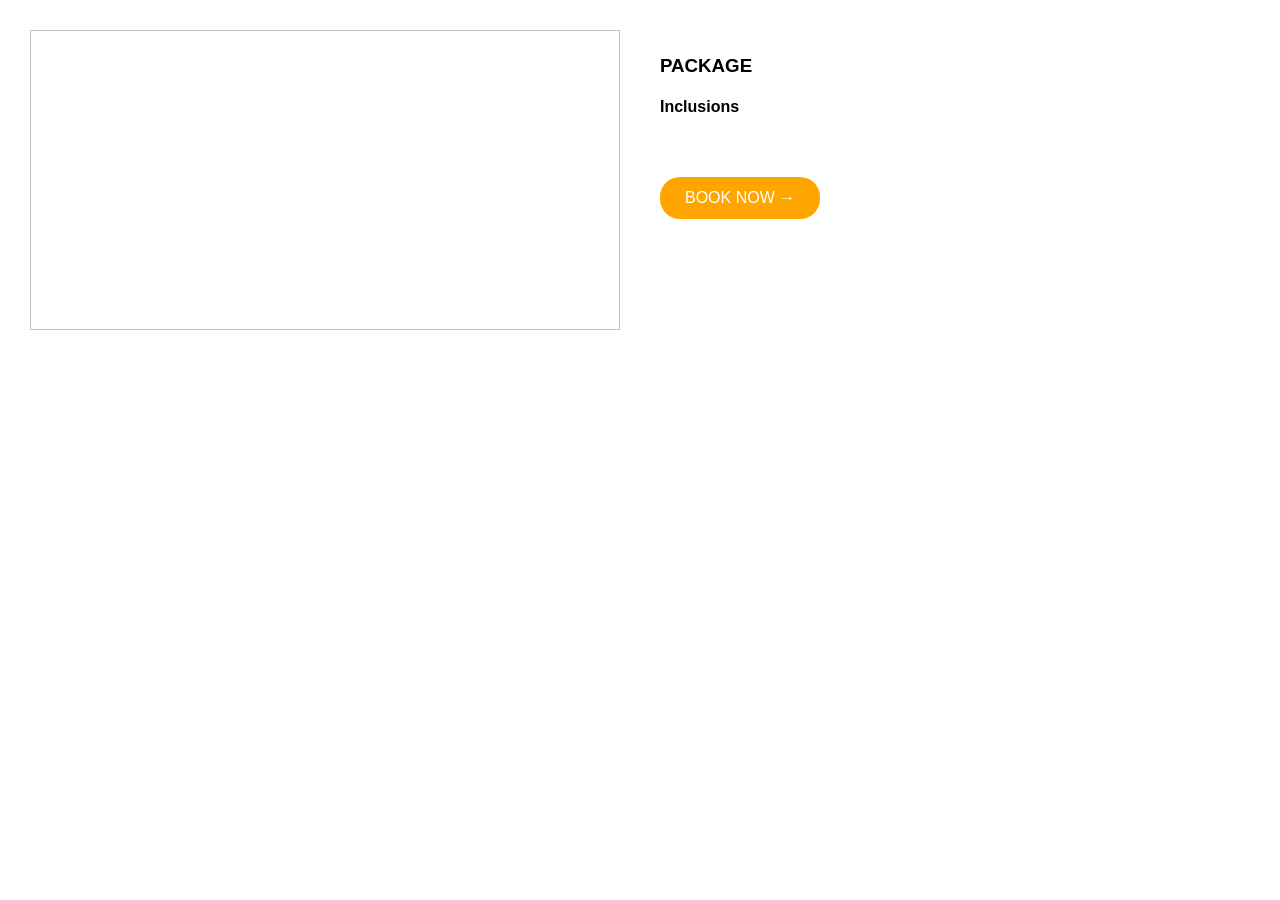
<file: Bike service/templates/details.html>
<!DOCTYPE html>
<html>
<head>
<title>Service Details</title>

<link rel="stylesheet" href="../static/details.css">

</head>

<body>

<div class="service-container">

    <!-- Left Image -->
    <div class="left">

        <img id="serviceImage">

    </div>


    <!-- Right Details -->

    <div class="right">

        <h2  id="serviceName"></h2>

        <h3>PACKAGE</h3>

        <div class="inclusion-box">

            <h4>Inclusions</h4>

            <ul id="inclusionList">

            </ul>

        </div>

        <h1 id="servicePrice"></h1>

        <button class="book-btn"  onclick="bookNow()">
            BOOK NOW →
        </button>

    </div>

</div>

<script src="../static/javascript/details.js"></script>

</body></html>
</file>
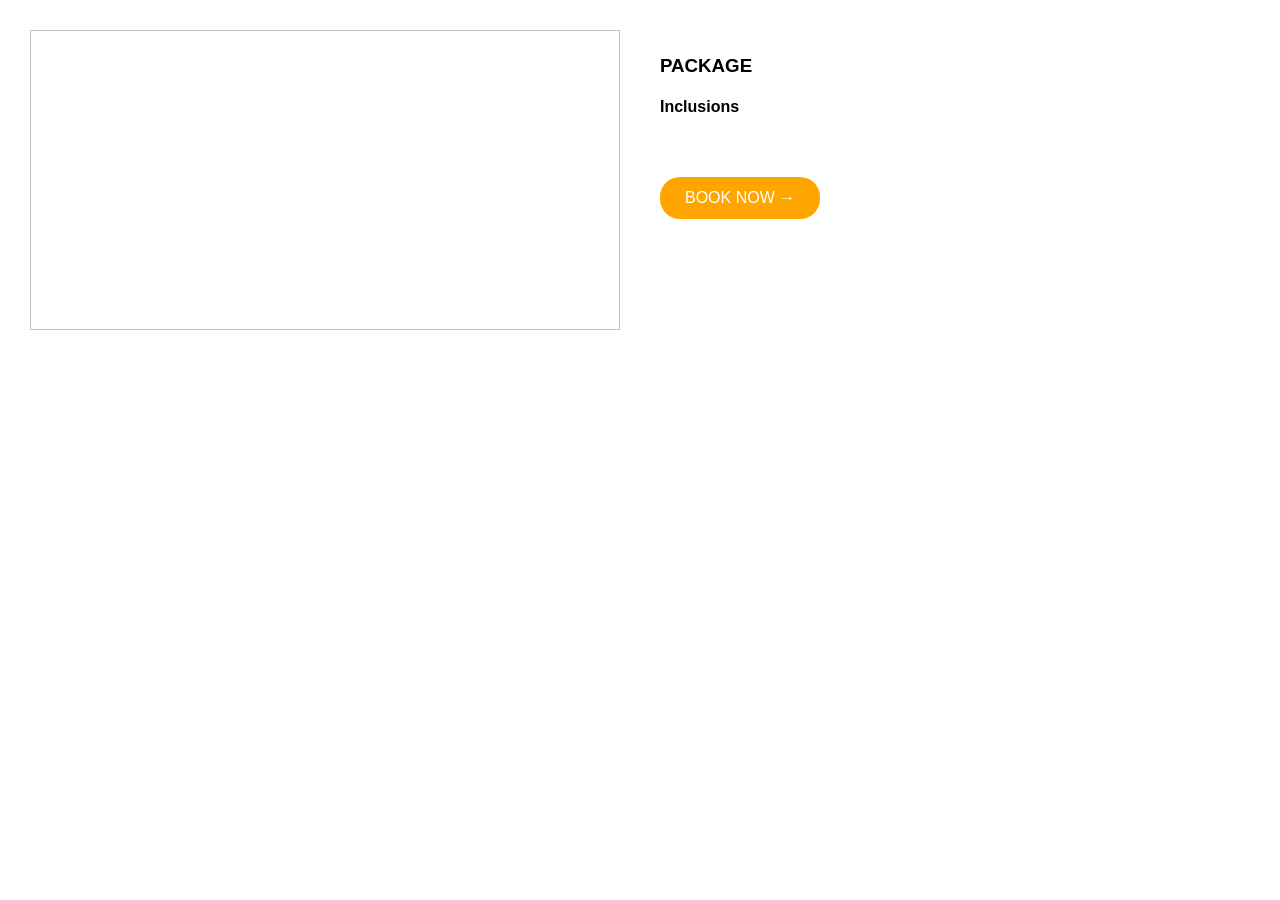
<file: Bike service/templates/details2.html>
<!DOCTYPE html>
<html>
<head>
<title>Service Details</title>

<link rel="stylesheet" href="../static/details.css">

</head>

<body>

<div class="service-container">

    <!-- Left Image -->
    <div class="left">

        <img id="serviceImage">

    </div>


    <!-- Right Details -->

    <div class="right">

        <h2  id="serviceName"></h2>

        <h3>PACKAGE</h3>

        <div class="inclusion-box">

            <h4>Inclusions</h4>

            <ul id="inclusionList">

            </ul>

        </div>

        <h1 id="servicePrice"></h1>

        <button class="book-btn"  onclick="bookNow()">
            BOOK NOW →
        </button>

    </div>

</div>

<script src="../static/javascript/details2.js"></script>

</body></html>
</file>
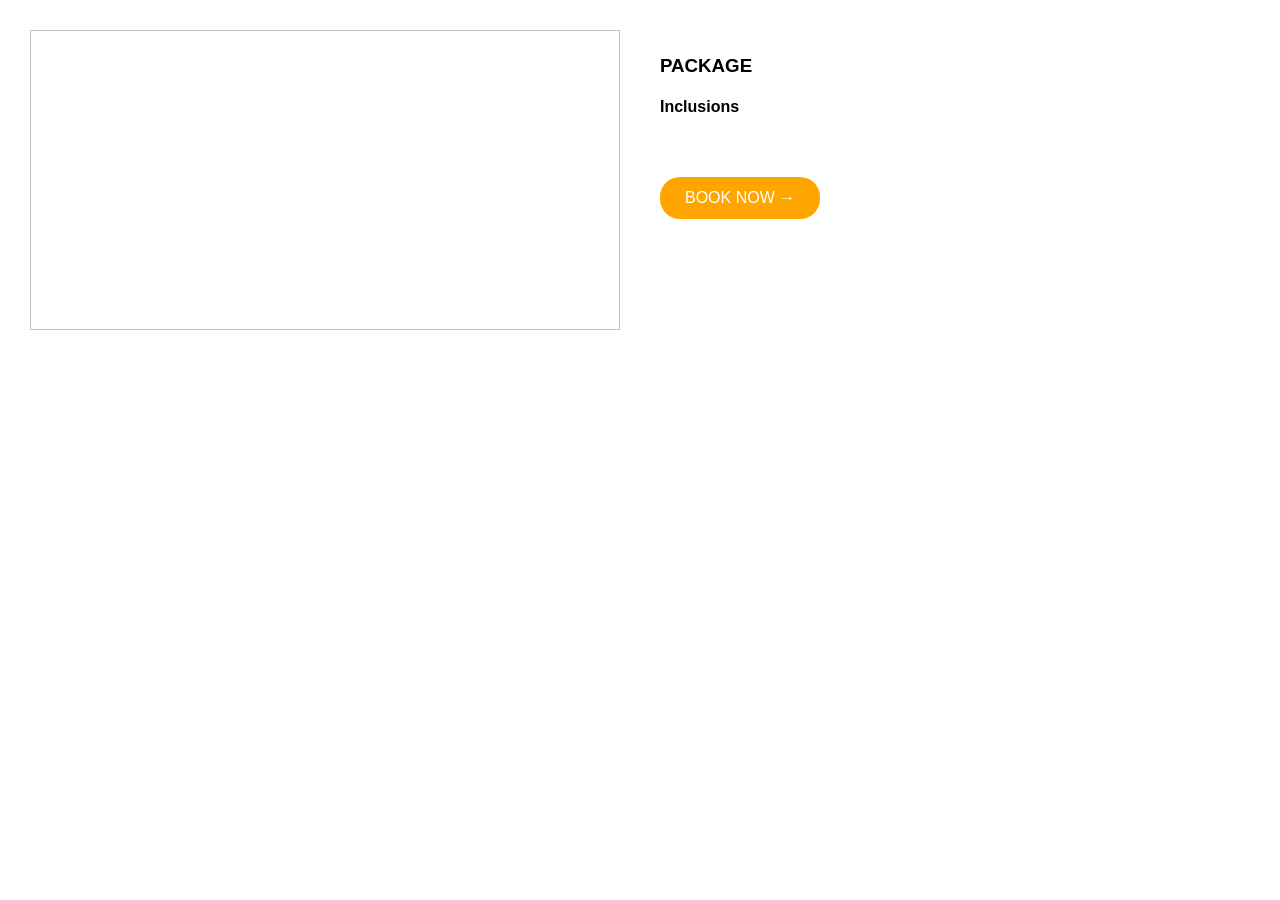
<file: Bike service/templates/details3.html>
<!DOCTYPE html>
<html>
<head>
<title>Service Details</title>

<link rel="stylesheet" href="../static/details.css">

</head>

<body>

<div class="service-container">

    <!-- Left Image -->
    <div class="left">

        <img id="serviceImage">

    </div>


    <!-- Right Details -->

    <div class="right">

        <h2  id="serviceName"></h2>

        <h3>PACKAGE</h3>

        <div class="inclusion-box">

            <h4>Inclusions</h4>

            <ul id="inclusionList">

            </ul>

        </div>

        <h1 id="servicePrice"></h1>

        <button class="book-btn"  onclick="bookNow()">
            BOOK NOW →
        </button>

    </div>

</div>

<script src="../static/javascript/details3.js"></script>

</body></html>
</file>
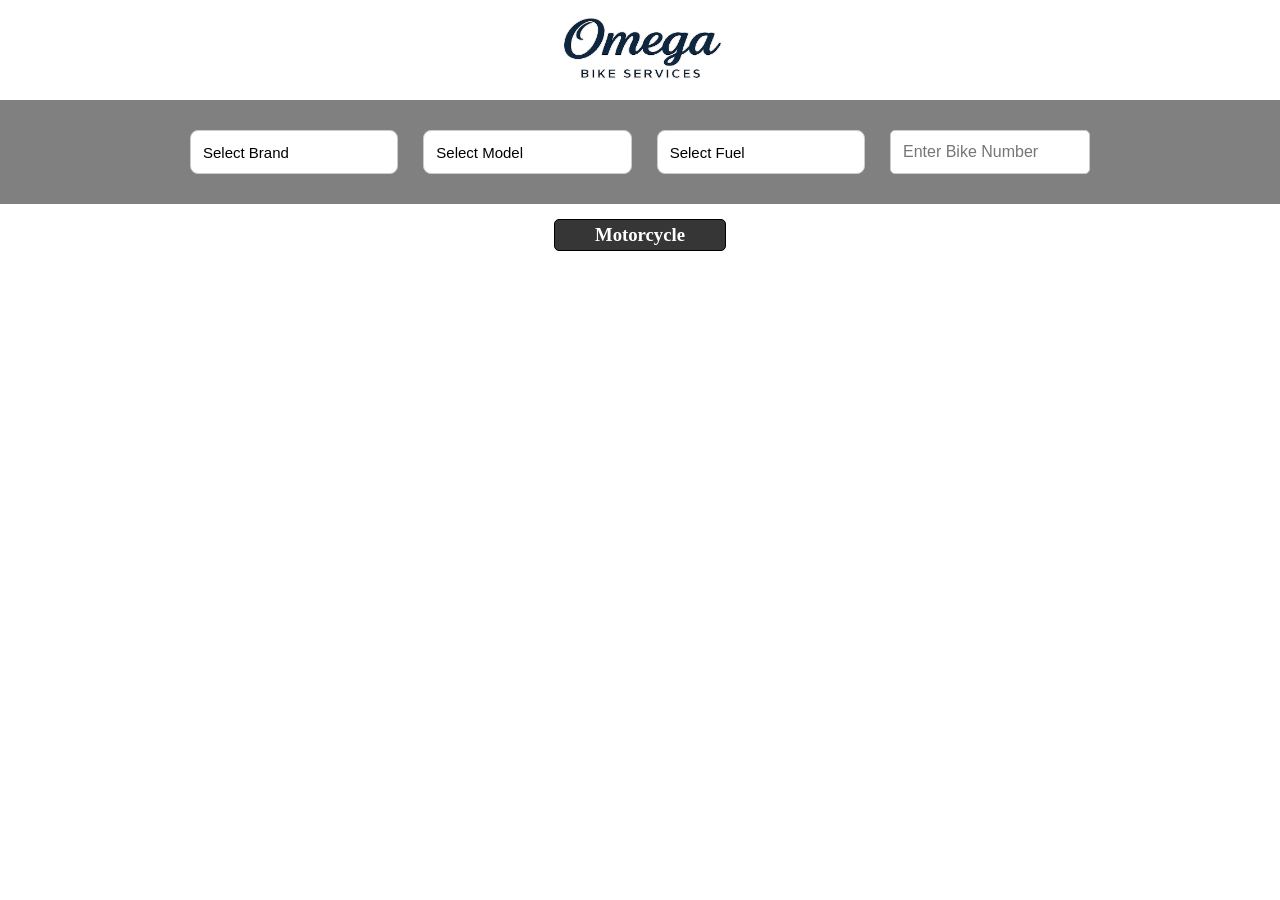
<file: Bike service/templates/order.html>
<html lang="en">

<head>
  <meta charset="UTF-8">
  <meta name="viewport" content="width=device-width, initial-scale=1.0">
  <link rel="stylesheet" href="../static/order.css">
  <link rel="icon" type="jpg"
    href="https://img.freepik.com/premium-vector/motoservicio-white-background_917213-250266.jpg">
  <link href="https://fonts.googleapis.com/css2?family=Poppins&display=swap" rel="stylesheet">
  <link rel="stylesheet" href="https://cdnjs.cloudflare.com/ajax/libs/font-awesome/6.5.0/css/all.min.css">
  <title>BIKE SERVICE CENTER</title>
</head>

<body>

  <header>
    <div class="logos">
  <a href="/">
    <img src="../static/images/name.png" alt="Omega Bike Services name">
  </a>
</div>

    <div class="user">
     <h2 id="userName"></h2>
    </div>
  </header>

  <div class="select">
    <form class="formcontainer">
      <select id="brand" name="brand" >
        <option value="">Select Brand</option>
      </select>

      <select id="model" name="model">
        <option value="">Select Model</option>
      </select>

      <select id="fuel" name="fuel">
        <option value="">Select Fuel</option>
      </select>


    <input
        type="text"
        id="bikenumber"
        placeholder="Enter Bike Number" required
    >
    </form>
  </div>

  <div class="moto">
    <h3>Motorcycle</h3>
  </div>

  <div class="servicecover" id="serviceContainer"></div>

    
  <script src="../static/javascript/order.js"></script>

</body>

</html>
</file>
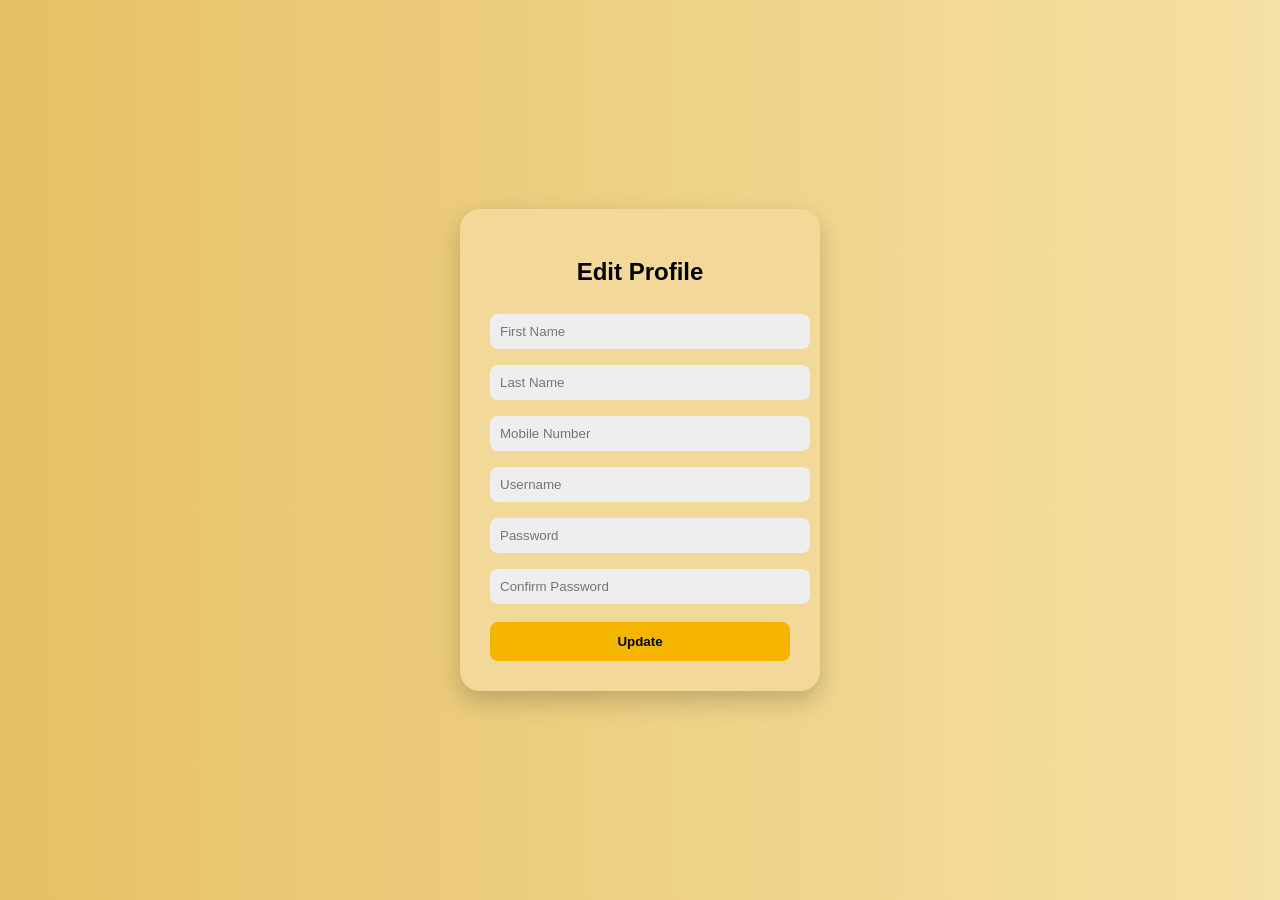
<file: Bike service/templates/profile.html>
<!DOCTYPE html>
<html>
<head>
    <title>Edit Profile</title>

    <style>
        body {
            margin: 0;
            padding: 0;
            font-family: Arial;
            background: linear-gradient(to right, #e6c065, #f5e1a4);
            height: 100vh;
            display: flex;
            justify-content: center;
            align-items: center;
        }

        .card {
            background: #f3d999;
            padding: 30px;
            border-radius: 20px;
            width: 300px;
            box-shadow: 0px 10px 25px rgba(0,0,0,0.2);
            text-align: center;
        }

        h2 {
            margin-bottom: 20px;
        }

        input {
            width: 100%;
            padding: 10px;
            margin: 8px 0;
            border-radius: 8px;
            border: none;
            outline: none;
            background: #eee;
        }

        button {
            width: 100%;
            padding: 12px;
            background: #f4b400;
            border: none;
            border-radius: 8px;
            font-weight: bold;
            cursor: pointer;
            margin-top: 10px;
        }

        button:hover {
            background: #e0a800;
        }
        #toast.show {
    visibility: visible;
    opacity: 1;
    bottom: 50px;
    background-color: green;
}
    </style>
</head>

<body>

<div class="card">
    <h2>Edit Profile</h2>

    <input type="text" id="fname" placeholder="First Name" required>
    <input type="text" id="lname" placeholder="Last Name" required>
    <input type="text" id="mobno" placeholder="Mobile Number" required>
    <input type="text" id="username" placeholder="Username" required>
    <input type="password" id="password" placeholder="Password" required>
    <input type="password" id="password" placeholder="Confirm Password" required>

    <button onclick="updateUser()">Update</button>
    <div id="toast"></div>
</div>
<script src="../static/javascript/profile.js"></script>
</body>
</html>
</file>
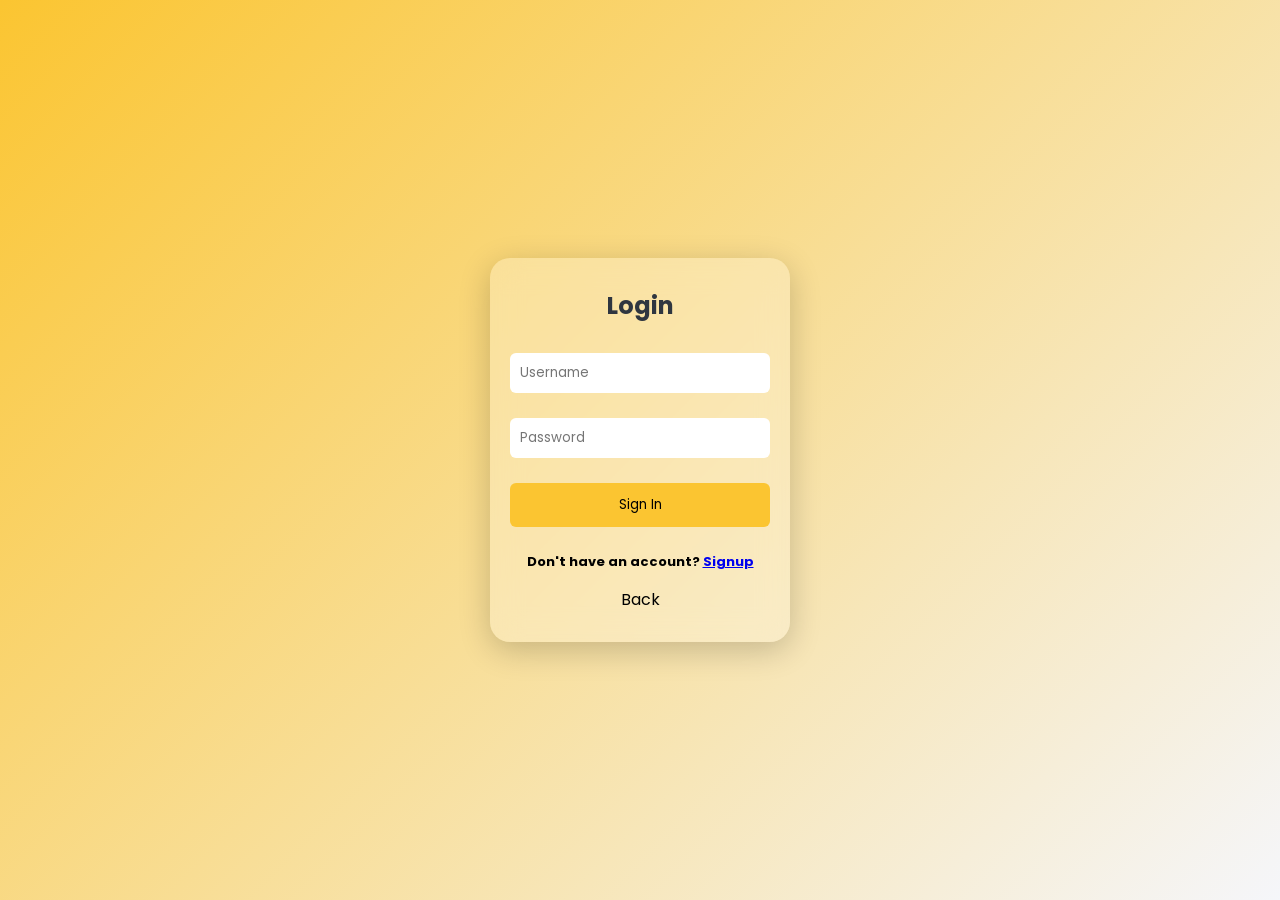
<file: Bike service/templates/signin.html>
<!DOCTYPE html>
<html lang="en">

<head>
    <meta charset="UTF-8">
    <link rel="stylesheet" href="../static/signin.css">
    <link href="https://fonts.googleapis.com/css2?family=Poppins&display=swap" rel="stylesheet">
    <title>Login</title>
</head>

<body>
    <div class="container">
        <div class="card">
            <h2>Login</h2>

            <form id="loginForm">

                <div class="input-box">
                    <input id="username" name="username" type="text" placeholder="Username" >
                    <small id="usernameError" ></small>
                </div>

                <div class="input-box">
                    <input id="password" name="password" type="password" placeholder="Password">
                    <small id="passwordError" ></small>
                </div>

                <button type="submit">Sign In</button>

                <h4>Don't have an account? <a href="/signup">Signup</a></h4>

                <div class="back">
                    <a href="/">Back</a>
                </div>

            </form>
        </div>
    </div>
    <script src="../static/javascript/signin.js"></script>
</body>
</html>
</file>
<file: Bike service/static/details.css>
body {

margin: 0;
font-family: Arial;

}


/* Main Layout */

.service-container {

display: flex;

padding: 30px;

}


/* Left Side Image */

.left {

width: 50%;

}

.left img {

width: 100%;
height: 300px;

}


/* Right Side */

.right {

width: 50%;

padding-left: 40px;

}


/* Inclusion Box */

.inclusion-box {

margin-top: 20px;

}

.inclusion-box ul {

columns: 2;

}

.inclusion-box li {

margin-bottom: 10px;

}


/* Price */

#servicePrice {

margin-top: 40px;

color: black;

}


/* Button */

.book-btn {

background: orange;

color: white;

border: none;

padding: 12px 25px;

font-size: 16px;

border-radius: 20px;

cursor: pointer;

}

.sername{
    font-size: 16px;
    color:orange;
}

h2{
    color: orange;
    font-size: 30px;
}
</file>
<file: Bike service/static/order.css>
*{
    margin: 0;
    padding: 0;
    box-sizing: border-box;
  }

  body {
    background-color: white;
    width: 100%;
    height: auto;
  }
  header {
    background-color: white;
    padding: 15px 20px;
    font-size: 20px;
    margin: 0 auto;
    width:100%;
  }
  .logos img {
    height: 70px;
    width: auto;
  }

  .logos {
  display: flex;
  justify-content: center;  /* horizontal center */
  align-items: center;      /* vertical center (optional) */
}
  .formcontainer {
    display: flex;
    gap: 25px;
    padding: 50px;
    padding: 30px;
    border-radius: 12px;
    width: 75%;
    margin: auto;

  }
  .formcontainer select,input {
    width: 100%;
    padding: 12px 12px 12px 12px;
    font-size: 15px;
    border: 1px solid #ccc;
    border-radius: 8px;
    background-color: #fff;
    cursor: pointer;
    transition: 0.3s;
    appearance: none;
    -webkit-appearance: none;
    -moz-appearance: none;
  }

  .select{
    background-color: gray;
  }
h3{
    margin-top: 15px;
    margin-bottom: 35px;
    display: inline-block;
    border:1px solid black;
    border-radius: 5px;
    padding:4px 40px 4px 40px;
    background-color: rgb(54, 54, 54);
    color:white;
}
.moto{
  text-align: center;
}
.servicecover{
    display: flex;
    justify-content: center;
    justify-content: space-between;
    margin-left: 35px;
    margin-right: 50px;
}
.img1{
    width:300px;
    height: 180px;
}
.in {
    padding: 5px 15px;
    border: 2px solid #ffcc00;
    border-radius: 5px;
  }

  .user a{
     text-decoration: none;
    color: black;
  }

  .user a:hover {
    background-color: orange;
    transition: 0.3s;
  }
  
  


.servicecover {
    display: flex;
    gap: 20px;
}

.card {
    position: relative; 
    width: 350px;
}

.img1 {
    width: 350px;
    height: 250px;
}

.tag {
    position: absolute;
    bottom: 0;          
    left: 0;
    width: 100%;

    background: rgba(0,0,0,0.7);
    color: white;

    display: flex;
    justify-content: space-between;

    padding: 20px;
}

.servicecover{
    display: flex;
    flex-wrap: wrap;
    gap: 20px;
}

.service-box{
    width: 200px;
    padding: 10px;
    border-radius: 10px;
    background: #f5f5f5;
}

.service-link{
    text-decoration: none;
    color: black;
}

.service-img{
    width: 100%;
    height: 120px;
    object-fit: cover;
    border-radius: 8px;
}

.service-info h4{
    margin: 5px 0;
}

.service-info p{
    color: green;
    font-weight: bold;
}

.bike-number{
    display:flex;
    justify-content:center;
    margin-top:20px;
}

#bikeNumber{
    width:200px;
    padding:12px;
    font-size:16px;
    border:1px solid #ccc;
    border-radius:5px;
}
</file>
<file: Bike service/static/signin.css>
*{
    margin:0;
    padding: 0;
    box-sizing: border-box;
    font-family: 'Poppins', sans-serif;
}
body{
    height:100vh;
    background: linear-gradient(135deg,#fbc531,#f5f6fa);
    display: flex;
    justify-content: center;
    align-items: center;
}

.card{
    width:300px;
    padding: 30px 20px;
    border-radius: 20px;
    backdrop-filter: blur(15px);
    background:rgba(255,255,255,0.25);
    box-shadow: 0 8px 32px rgba(0,0,0,0.2);
    text-align: center;
    
}
.card h2{
    margin-bottom: 30px;
    color:#2f3640;
}
h4{
    font-size: 13px;
}
.input-box{
    margin-bottom: 15px;
}
.input-box input{
    width:100%;
    padding:10px;
    border-radius:6px;
    border:none;
    outline:none;
}
button{
    width:100%;
    padding:12px;
    border:none;
    border-radius: 6px;
    background:#fbc531;
    cursor:pointer;
    margin-bottom: 25px;
}
.back{
    margin-top: 15px;
   
}
.back a{
    text-decoration: none;
     color:black;
}
.success{
    color: green;
    font-weight: bold;
    text-align: center;
    margin-top: 20px;
}

.input-box{
    position: relative;
    margin-bottom: 25px;
}

.input-box small{
    color: red;
    font-size: 10px;

    position: absolute;
    left: 5px;
    bottom: -20px;
}

#usernameError,
#passwordError{
    color: red;
    font-size: 10px;
    display: block;
    margin-top: 5px;
}
</file>
